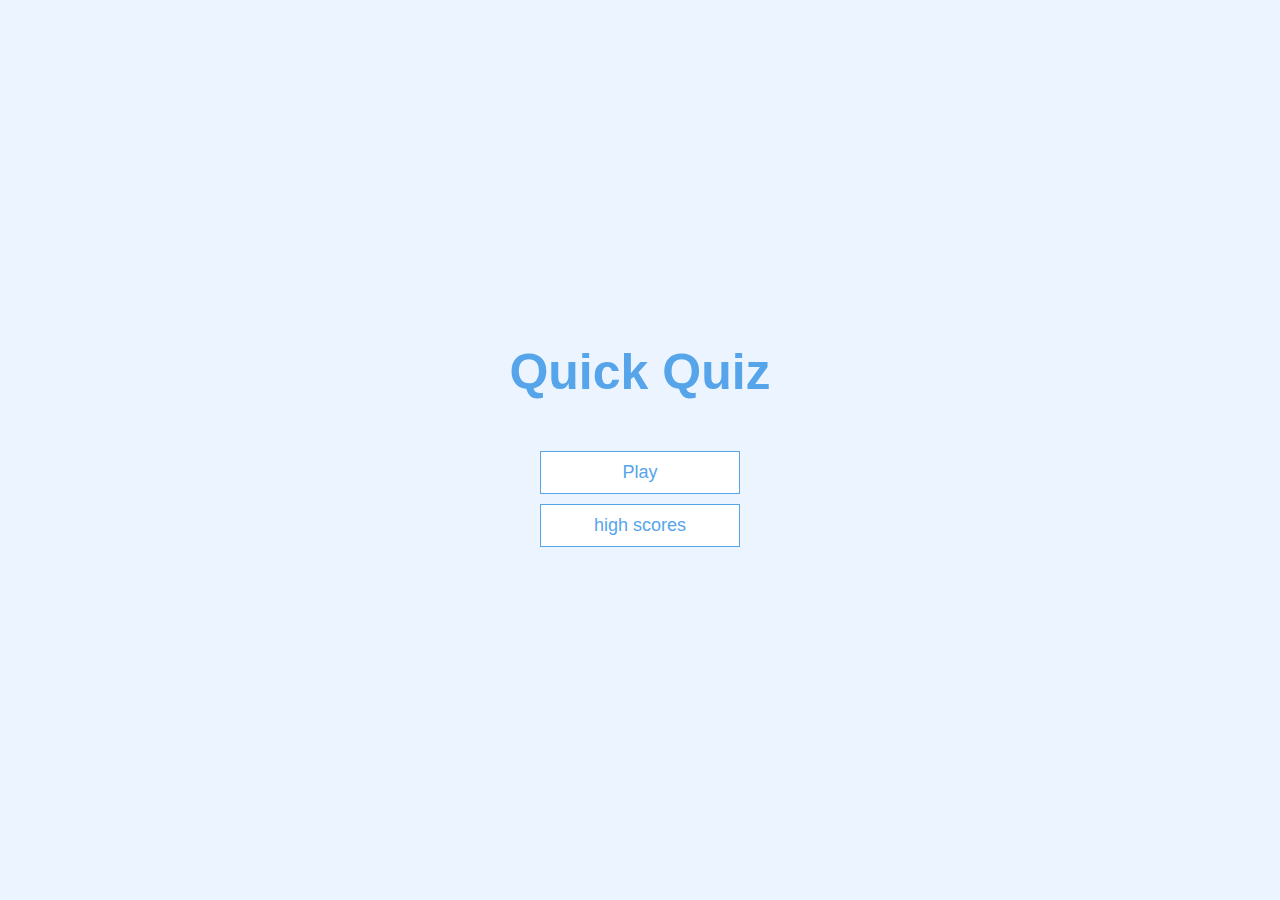
<file: index.html>
<!DOCTYPE html>
<html lang="en">

<head>
    <meta charset="UTF-8">
    <meta name="viewport" content="width=device-width, initial-scale=1.0">
    <meta http-equiv="X-UA-Compatible" content="ie=edge">
    <link rel="stylesheet" href="app.css">
    <title>Practice Quiz</title>
</head>

<body>
    <div class="container">
        <div id="home" class="flex-column flex-center">
            <h1>Quick Quiz</h1>
            <a class='btn' href='game.html'>Play</a>
            <a class='btn' href='high_scores.html'>high scores</a>
        </div>
    </div>
</body>

</html>
</file>
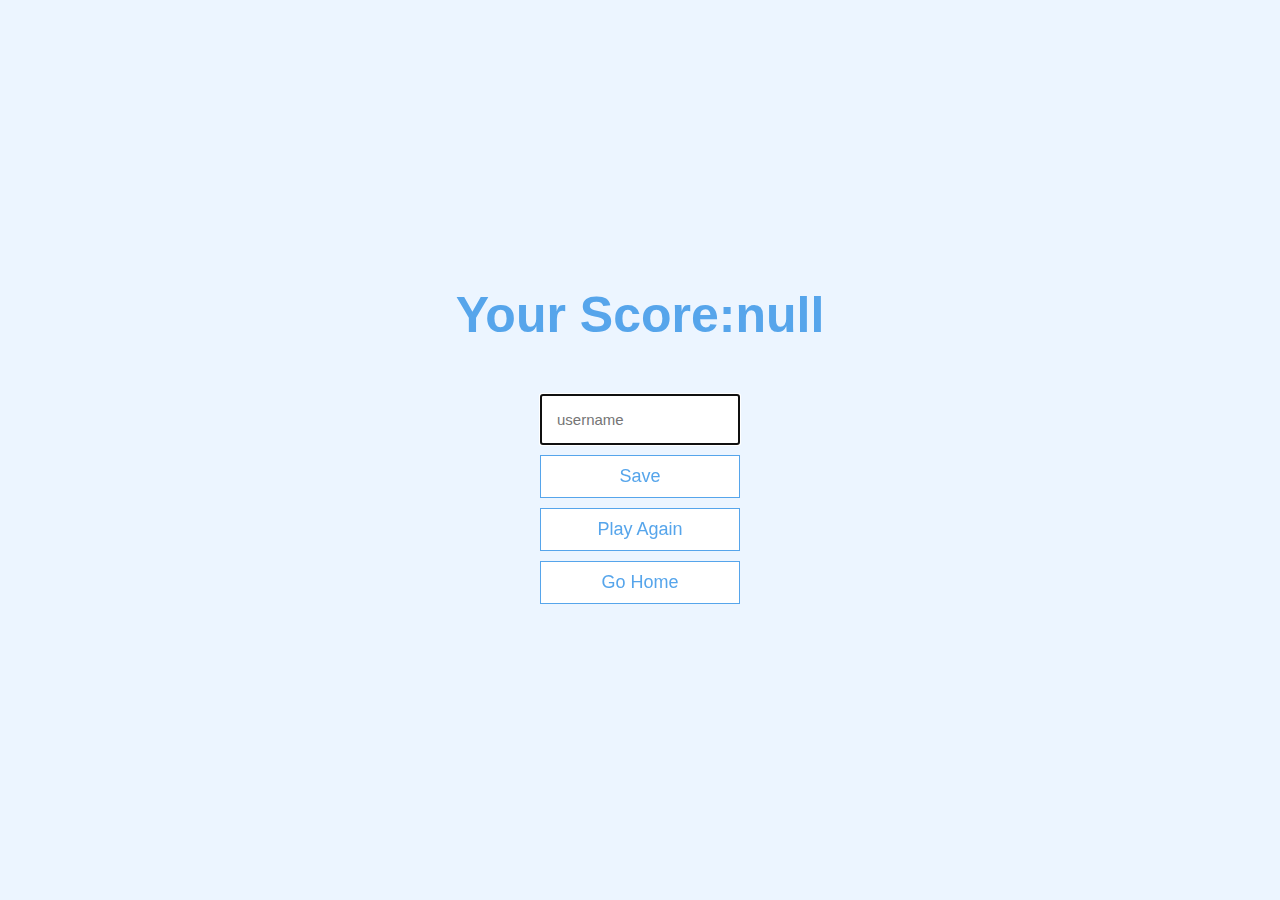
<file: end.html>
<!DOCTYPE html>
<html lang="en">

<head>
    <meta charset="UTF-8">
    <meta name="viewport" content="width=device-width, initial-scale=1.0">
    <meta http-equiv="X-UA-Compatible" content="ie=edge">
    <link rel="stylesheet" href="app.css">
    <title>Congrats!!!</title>

</head>

<body>
    <div class="container">
        <div id="end" class="flex-center flex-column">
            <h1 id="finalScore"></h1>
            <form>
                <input type="text" name="username" id="username" placeholder="username" autofocus>
                <button class="btn" id='saveHighScore'type='submit' disabled>Save</button>
                <a href="game.html" class="btn">Play Again</a>
                <a href="index.html" class="btn">Go Home</a>
            </form>
            <script src="end.js"></script>
        </div>
    </div>
</body>

</html>
</file>
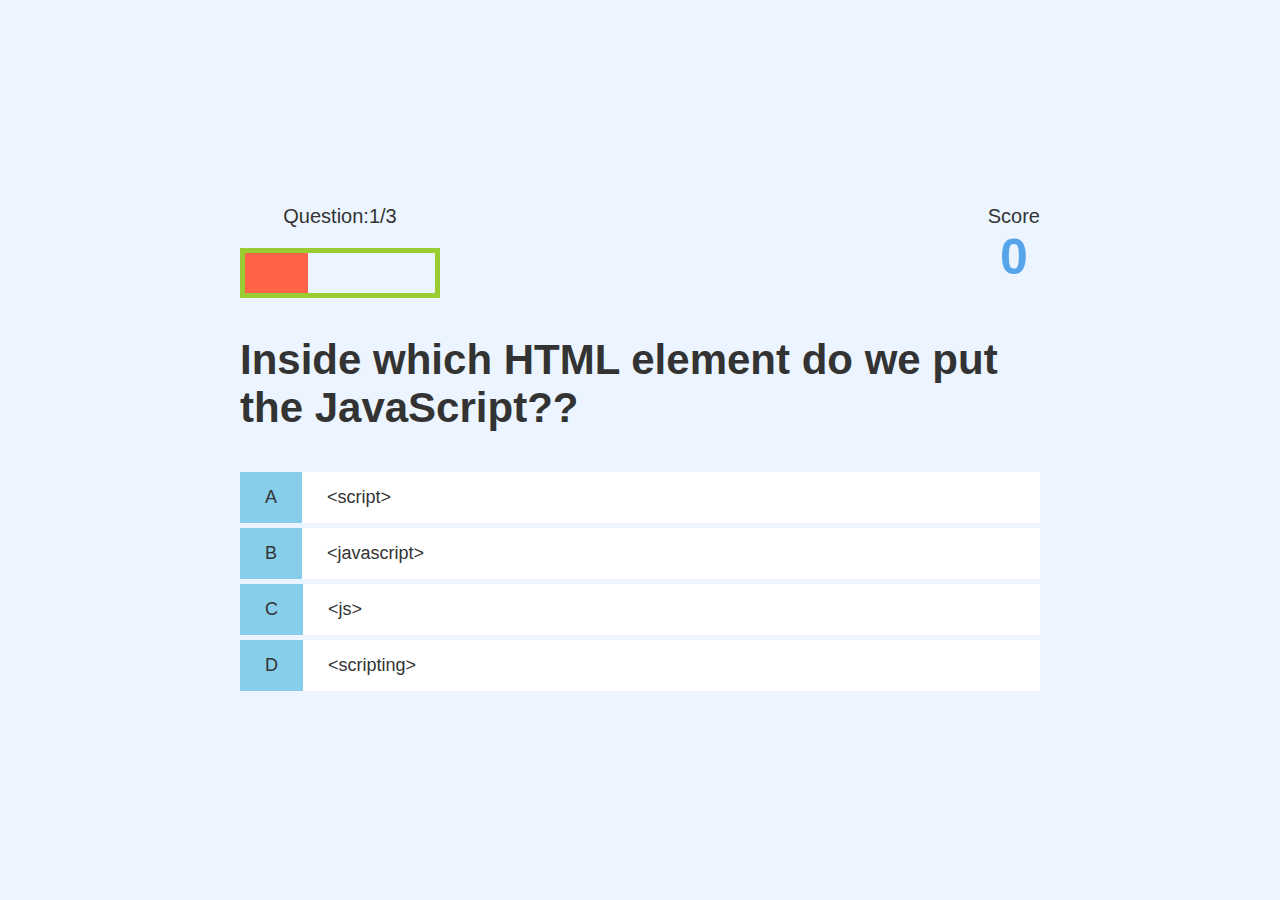
<file: game.html>
<!DOCTYPE html>
<html lang="en">

<head>
    <meta charset="UTF-8">
    <meta name="viewport" content="width=device-width, initial-scale=1.0">
    <meta http-equiv="X-UA-Compatible" content="ie=edge">
    <link rel="stylesheet" href="app.css">
    <link rel="stylesheet" href="game.css">
    <title>Test Quiz</title>
</head>

<body>
    <div class="container">

        <div id="game" class="justify-center flex-column">
            <div id="hud">
                <div id="hud-item">
                    <p class="hud-prefix hud-main-text" id='questionCounter'></p>
                    <div class="progressBar">
                        <div id="progressBarFull"></div>
                    </div>
                </div>
                <div id="hud-item">
                    <p class="hud-prefix">
                        Score
                    </p>
                    <h1 class="hud-main-text" id='score'></h1>
                </div>
            </div>

            <h2 id="question">What's your name?</h2>
            <div class="choice-container">
                <p class="choice-prefix">A</p>
                <p class="choice-text" data-number="1">Choice 1</p>
            </div>
            <div class="choice-container">
                <p class="choice-prefix">B</p>
                <p class="choice-text" data-number="2">Choice 2</p>
            </div>
            <div class="choice-container">
                <p class="choice-prefix">C</p>
                <p class="choice-text" data-number="3">Choice 3</p>
            </div>
            <div class="choice-container">
                <p class="choice-prefix">D</p>
                <p class="choice-text" data-number="4">Choice 4</p>
            </div>
        </div>
    </div>
    <script src="game.js"></script>
</body>

</html>
</file>
<file: app.css>
:root {
    background-color: #ecf5ff;
    font-size: 62.5%;
  }
  
  * {
    box-sizing: border-box;
    font-family: Arial, Helvetica, sans-serif;
    margin: 0;
    padding: 0;
    color: #333;
  }
  
  h1,
  h2,
  h3,
  h4 {
    margin-bottom: 1rem;
  }
  
  h1 {
    font-size: 5.0rem;
    color: #56a5eb;
    margin-bottom: 5rem;
  }
  
  h1 > span {
    font-size: 2.4rem;
    font-weight: 500;
  }
  
  h2 {
    font-size: 4.2rem;
    margin-bottom: 4rem;
    font-weight: 700;
  }
  
  h3 {
    font-size: 2.8rem;
    font-weight: 500;
  }
  
  /* UTILITIES */
  
  .container {
    width: 100vw;
    height: 100vh;
    display: flex;
    justify-content: center;
    align-items: center;
    max-width: 80rem;
    margin: 0 auto;
  }
  
  .container > * {
    width: 100%;
  }
  
  .flex-column {
    display: flex;
    flex-direction: column;
  }
  
  .flex-center {
    justify-content: center;
    align-items: center;
  }
  
  .justify-center {
    justify-content: center;
  }
  
  .text-center {
    text-align: center;
  }
  
  .hidden {
    display: none;
  }
  
  /* BUTTONS */
  .btn {
    font-size: 1.8rem;
    padding: 1rem 0;
    width: 20rem;
    text-align: center;
    border: 0.1rem solid #56a5eb;
    margin-bottom: 1rem;
    text-decoration: none;
    color: #56a5eb;
    background-color: white;
  }
  
  .btn:hover {
    cursor: pointer;
    box-shadow: 0 0.4rem 1.4rem 0 rgba(86, 185, 235, 0.5);
    transform: translateY(-0.1rem);
    transition: transform 150ms;
  }
  
  .btn[disabled]:hover {
    cursor: not-allowed;
    box-shadow: none;
    transform: none;
  }

  form{
    width:100vw;
    display:flex;
    flex-direction: column;
    align-items: center;
  }

  input{
    margin-bottom: 1rem;
    font-size:1.5rem;
    width:20rem;
    padding:1.5rem
  }
</file>
<file: game.css>
.choice-container{
    display:flex;
    margin-bottom:0.5rem;
    widows: 100%;
    font-size:1.8rem;
    background-color: white;
    border:wheat
}

.choice-container:hover{
    cursor: pointer;
    box-shadow: 0 0.4rem 1.4rem 0 rgba(86, 185, 235, 0.5);
    transform: translateY(-0.1rem);
    transition: transform 150ms;
}
.choice-prefix{
    padding:1.5rem 2.5rem;
    background-color:skyblue;
}

.choice-text{
    padding:1.5rem 2.5rem;
}

.correct{
    background-color: #5cb85c ;
}
.incorrect{
    background-color: #d9534f ;
}
#hud{
display: flex;
justify-content:space-between;
}
.hud-prefix{
    text-align: center;
    font-size: 2rem;
}
.hud-main-text{
    text-align: center;
}
.progressBar{
    margin-top:2rem;
    width:20rem;
    height:5rem;
    border:0.5rem solid yellowgreen;
}
#progressBarFull{
    height: 4rem;
    width:0rem;
    background-color: tomato;
}
</file>
